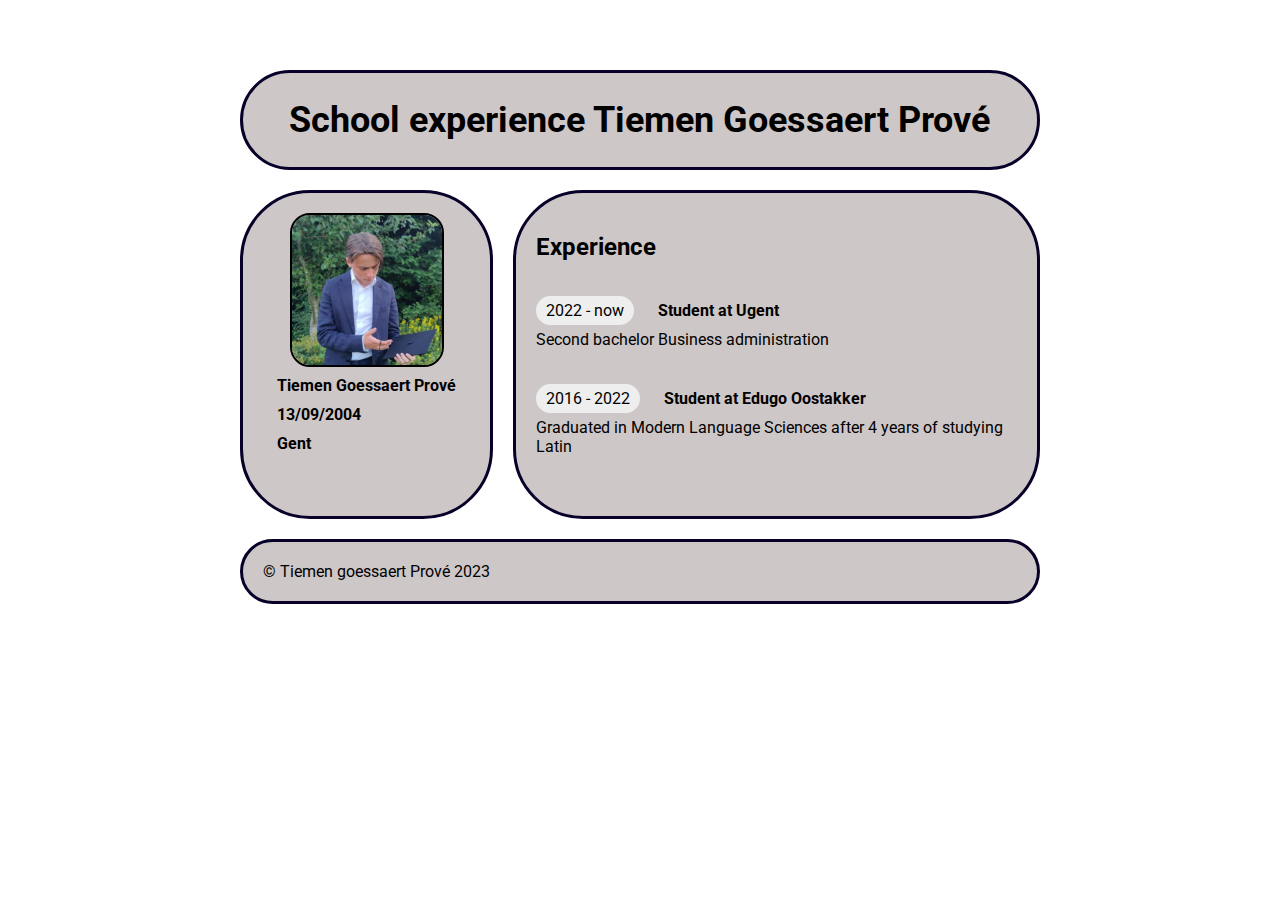
<file: all_together.html>
<!DOCTYPE html>
<html>

<head>
	<title>Example website HTML and CSS</title> 
	<link href="all_together.css" rel="stylesheet" type="text/css" />
	<link rel="preconnect" href="https://fonts.googleapis.com">
	<link rel="preconnect" href="https://fonts.gstatic.com" crossorigin>
	<link href="https://fonts.googleapis.com/css2?family=Roboto:wght@400;700&display=swap" rel="stylesheet">
</head>

<body>
	<div class="wrapper">
		<div class="content">
			<div class="box head">
				<h1>School experience Tiemen Goessaert Prové</h1>
			</div>
			
			<div class="box sidebar">
				<div class="personalimage"><img src="professor.JPG"/></div>
				<div class="personaldetails">
					<div class="personaldetailitem">Tiemen Goessaert Prové</div>
					<div class="personaldetailitem">13/09/2004</div>
					<div class="personaldetailitem">Gent</div>
				</div>
			</div>
			<div class="box experience">
				<h2>Experience</h2>
				<div class="experienceitem">
					<div class="experienceheader">
						<span class="experiencedate">2022 - now</span>
						<span class="experiencetitle">Student at Ugent</span>
					</div>
					<div class="experienceitemcontent">
						Second bachelor Business administration
					</div>
				</div>
				<div class="experienceitem">
					<div class="experienceheader">
						<span class="experiencedate">2016 - 2022</span>
						<span class="experiencetitle">Student at Edugo Oostakker</span>
					</div>
					<div class="experienceitemcontent">
						Graduated in Modern Language Sciences after 4 years of studying Latin
					</div>
				</div>
			</div>
			<div class="box foot">
				<div>&copy; Tiemen goessaert Prové 2023</div>
			</div>
		</div>
	</div>

</body>

</html>
</file>
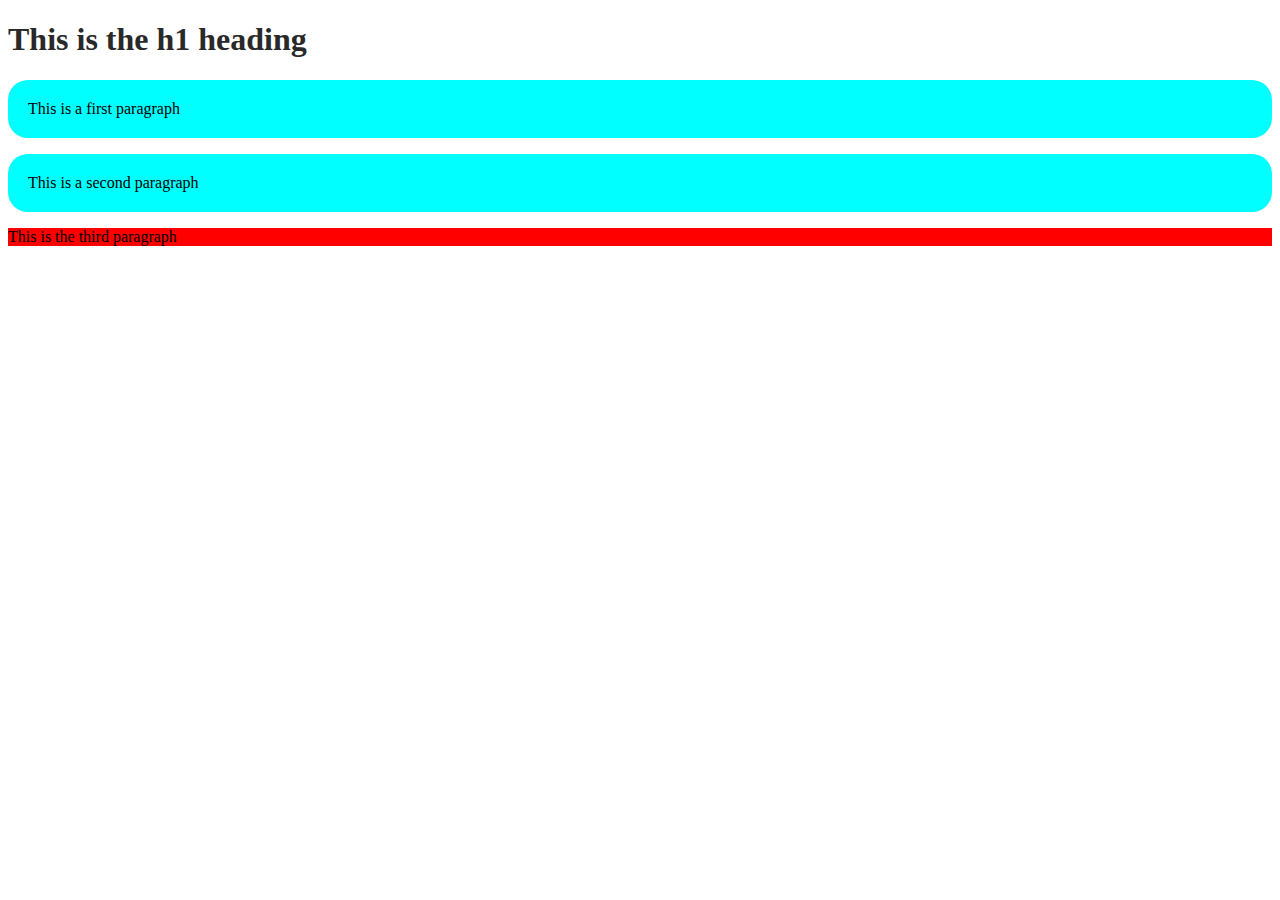
<file: gettingstarted.html>
<!DOCTYPE html>
<html>

<head>
    <title>Example website HTML and CSS</title>
    <link href="gettingstarted.css" rel="stylesheet" type="text/css" />
</head>

<body>
    <h1>This is the h1 heading</h1>
    <p class="prettyparagraph">This is a first paragraph</p>
    <p class="prettyparagraph">This is a second paragraph</p>
    <p id="superimportantparagraph">This is the third paragraph</p>
</body>

</html>
</file>
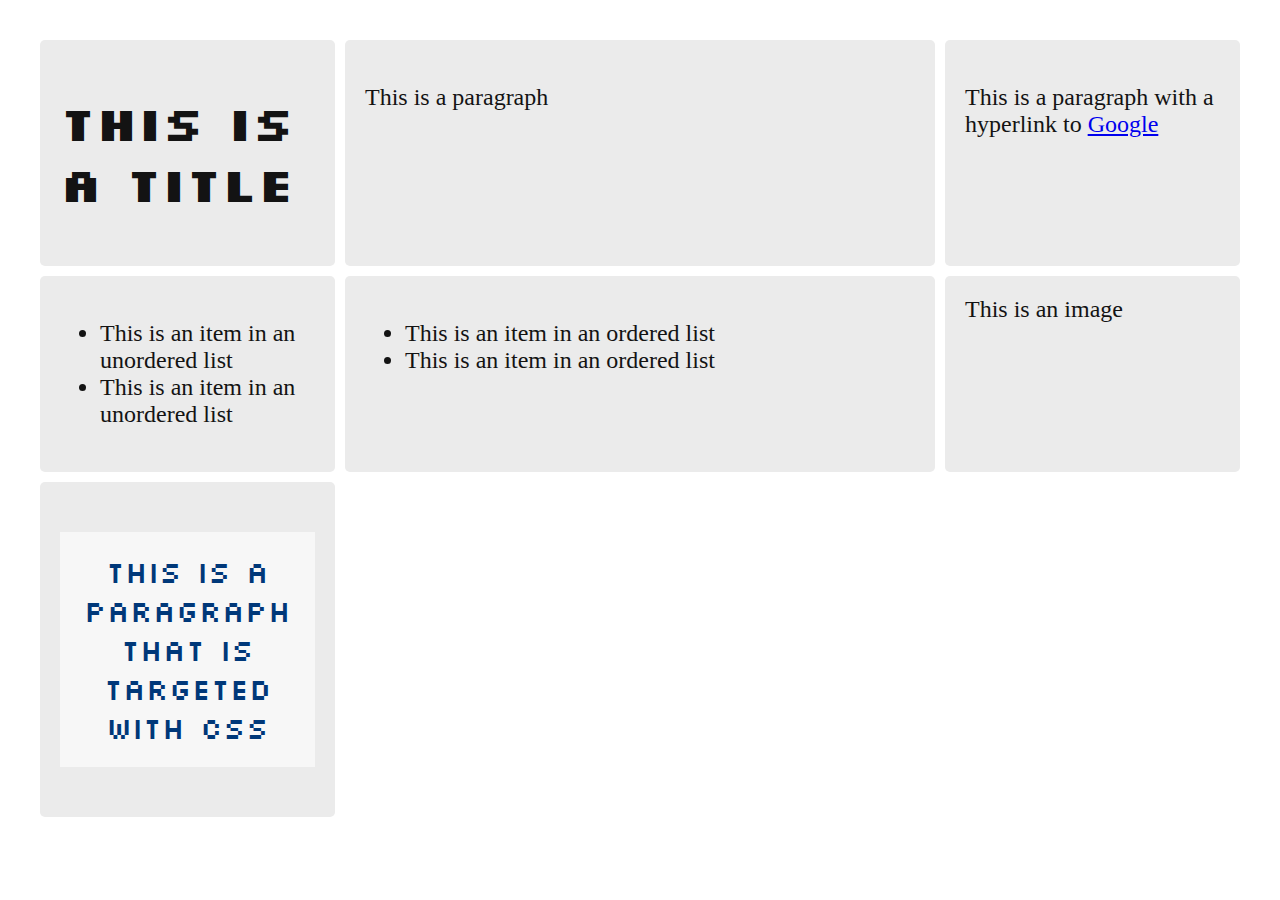
<file: grid.html>
<!DOCTYPE html>
<html>

<head>
	<title>Example website HTML and CSS</title>
	<link href="grid.css" rel="stylesheet" type="text/css" />
	<link rel="preconnect" href="https://fonts.googleapis.com">
	<link rel="preconnect" href="https://fonts.gstatic.com" crossorigin>
	<link href="https://fonts.googleapis.com/css2?family=Silkscreen:wght@400;700&display=swap" rel="stylesheet">
</head>

<body>
	<div class="wrapper">
		<div class="box a">
			<h1>This is a title</h1>
		</div>
		<div class="box b">
			<p>This is a paragraph</p>
		</div>
		<div class="box c">
			<p>This is a paragraph with a hyperlink to <a href="https://www.google.be">Google</a></p>
		</div>
		<div class="box d">
			<ul>
				<li>This is an item in an unordered list</li>
				<li>This is an item in an unordered list</li>
			</ul>
		</div>
		<div class="box e">
			<ul>
				<li>This is an item in an ordered list</li>
				<li>This is an item in an ordered list</li>
			</ul>
		</div>
		<div class="box f">
			<div>This is an image</div>
			<div></div>
		</div>
		<div class="box">
			<p class="coolparagraph">This is a paragraph that is targeted with CSS</p>
		</div>
	</div>
</body>

</html>
</file>
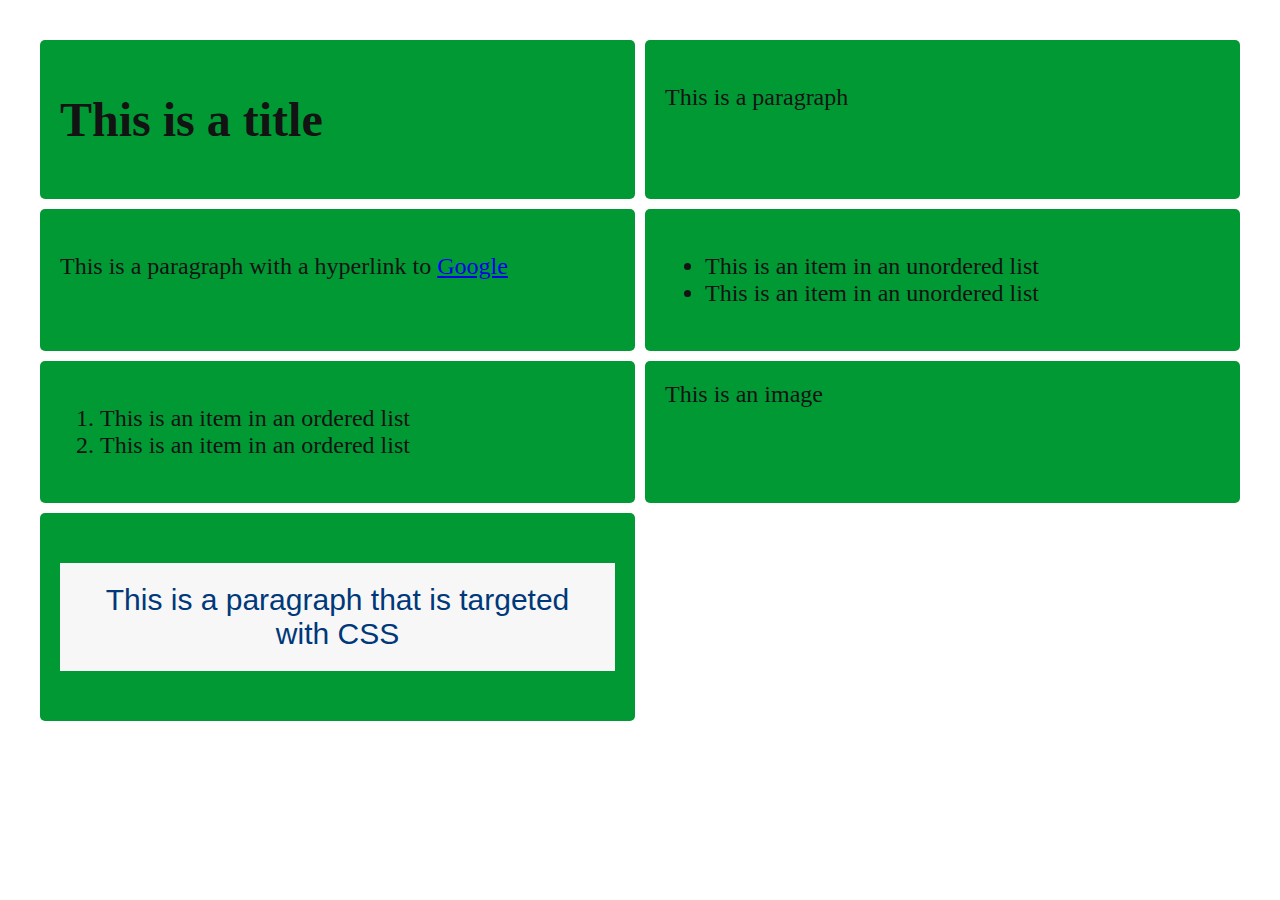
<file: grid_and_mediaquery.html>
<!DOCTYPE html>
<html>

<head>
	<title>Example website HTML and CSS</title>
	<link href="grid_and_mediaquery.css" rel="stylesheet" type="text/css" />
</head>

<body>
	<div class="wrapper">
		<div class="box a">
			<h1>This is a title</h1>
		</div>
		<div class="box b">
			<p>This is a paragraph</p>
		</div>
		<div class="box c">
			<p>This is a paragraph with a hyperlink to <a href="https://www.google.be">Google</a></p>
		</div>
		<div class="box d">
			<ul>
				<li>This is an item in an unordered list</li>
				<li>This is an item in an unordered list</li>
			</ul>
		</div>
		<div class="box e">
			<ol>
				<li>This is an item in an ordered list</li>
				<li>This is an item in an ordered list</li>
			</ol>
		</div>
		<div class="box f">
			<div>This is an image</div>
			<div></div>
		</div>
		<div class="box">
			<p class="coolparagraph">This is a paragraph that is targeted with CSS</p>
		</div>
	</div>
</body>

</html>
</file>
<file: all_together.css>
html{

}

body {
  margin: 70px;
  font-family: 'Roboto', sans-serif;

}

.wrapper{
  max-width: 800px;
  margin: auto;
}

.content {
  display: grid;
  column-gap: 20px;
    row-gap: 20px;
  grid-template-columns: 1fr;
  grid-template-rows:100px 1fr auto;
  grid-template-areas:
    "head"
    "side"
    "main"
    "foot";
}

h1{
  font-size: 26px;
}

@media only screen and (min-width: 1000px) {
  h1{
    font-size: 36px;
  }
  
  .content {
    grid-template-columns: 1fr 1fr 1fr;
    grid-template-areas:
      "head head head"
      "side main main"
      "foot foot foot";
  }
}

.box{
  background-color: #cec7c7;
  border-radius: 70px;
  border:3px solid rgb(8, 0, 41);
  padding: 20px;
}

.head {
  grid-area: head;
  text-align: center;

  display: flex;
  align-items: center;
  justify-content: center;
}

.sidebar{
  grid-area: side;
  display: flex;
  flex-direction: column;
  align-items: center;
}

.personalimage{
  grid-area: side;
}

.personalimage img{
  max-width: 150px;
  border: 2px solid;
  border-radius: 20px;
}

.personaldetailitem{
  font-size: 16x;
  font-weight: 700;
  padding: 5px 10px;
}


.experience{
  grid-area: main;
}

.experienceitem{
  margin: 40px 0;

}

.experienceheader{
  margin-bottom: 10px;
}

.experiencedate{
  background-color: rgb(238, 238, 238);
  font-size: 16x;
  border-radius: 20px;
  padding: 5px 10px;
  margin-right: 20px;
}

.experiencetitle{
  font-size: 16x;
  font-weight: 700;
}

.foot{
  grid-area: foot;
}

img {
  max-width: 300px;
}
</file>
<file: gettingstarted.css>
h1{
  color: #292929;
}

.prettyparagraph{
  background-color: aqua;
  border-radius: 20px;
  padding: 20px;
}

#superimportantparagraph{
  background-color: red;
}
</file>
<file: grid.css>
body {
  margin: 40px;
}

.wrapper {
  display: grid;
  grid-template-columns: 1fr 2fr 1fr;
  grid-gap: 10px;
  background-color: #fff;
  color: #444;
}

h1{
  font-family: 'Silkscreen', cursive;
}

.box {
  background-color: rgb(235, 235, 235);
  color: rgb(19, 19, 19);
  border-radius: 5px;
  padding: 20px;
  font-size: 150%;
}

.coolparagraph {
  padding: 20px;
  background-color: rgb(247, 247, 247);
  color: rgb(0, 56, 121);
  max-width: 800px;
  font-family: 'Silkscreen', cursive;
  font-size: 30px;
  text-align: center;
}
</file>
<file: grid_and_mediaquery.css>
body {
  margin: 40px;
}

.wrapper {
  display: grid;
  grid-template-columns: 1fr;
  grid-gap: 10px;
  background-color: #fff;
  color: #444;
}

.box {
  background-color: rgb(235, 235, 235);
  color: rgb(19, 19, 19);
  border-radius: 5px;
  padding: 20px;
  font-size: 150%;
}


@media only screen and (min-width: 1000px) {
  .wrapper {
    grid-template-columns: 1fr 1fr;
  }

  .box {
    background-color: rgb(0, 153, 51);
  }
}

@media only screen and (min-width: 1400px) {
  .wrapper {
    grid-template-columns: 1fr 1fr 1fr;
  }
}


.coolparagraph {
  padding: 20px;
  background-color: rgb(247, 247, 247);
  color: rgb(0, 56, 121);
  max-width: 800px;
  font-family: Impact, Haettenschweiler, 'Arial Narrow Bold', sans-serif;
  font-size: 30px;
  text-align: center;
}

img{max-width: 300px;}
</file>
